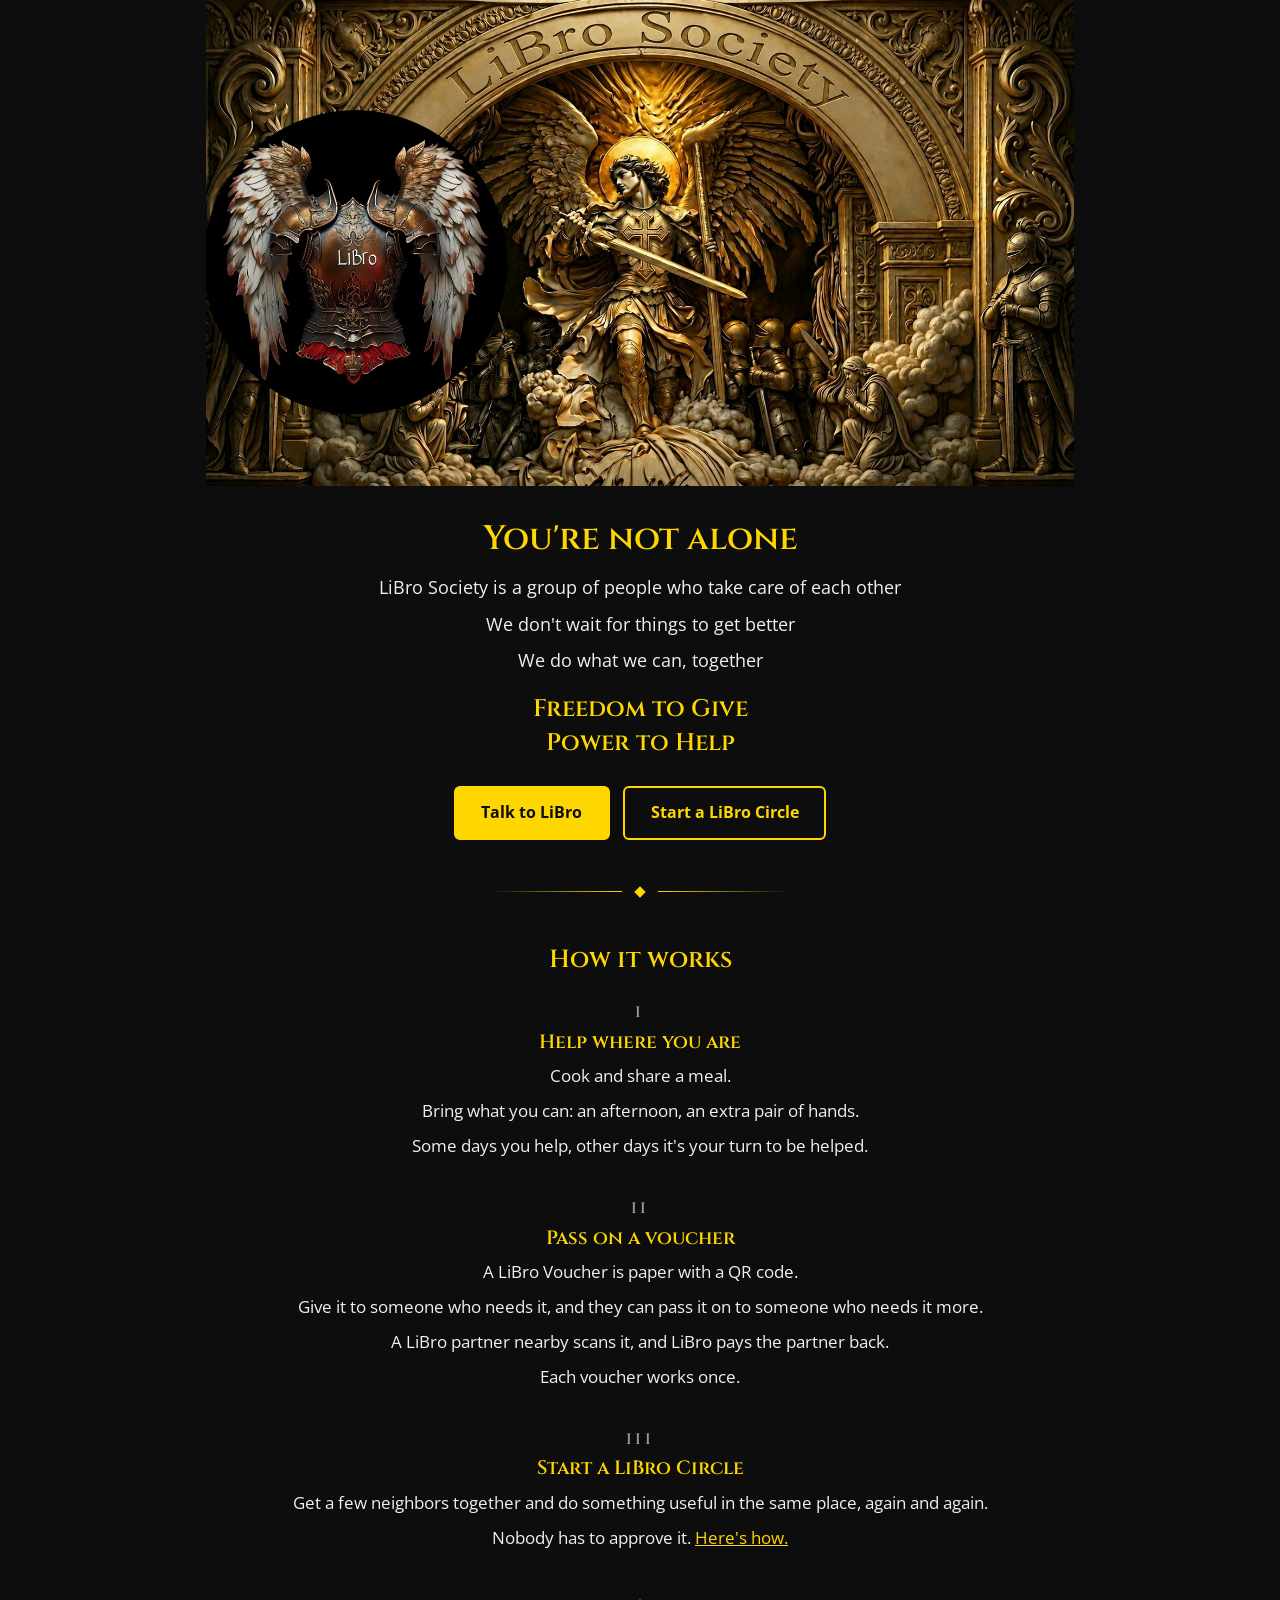
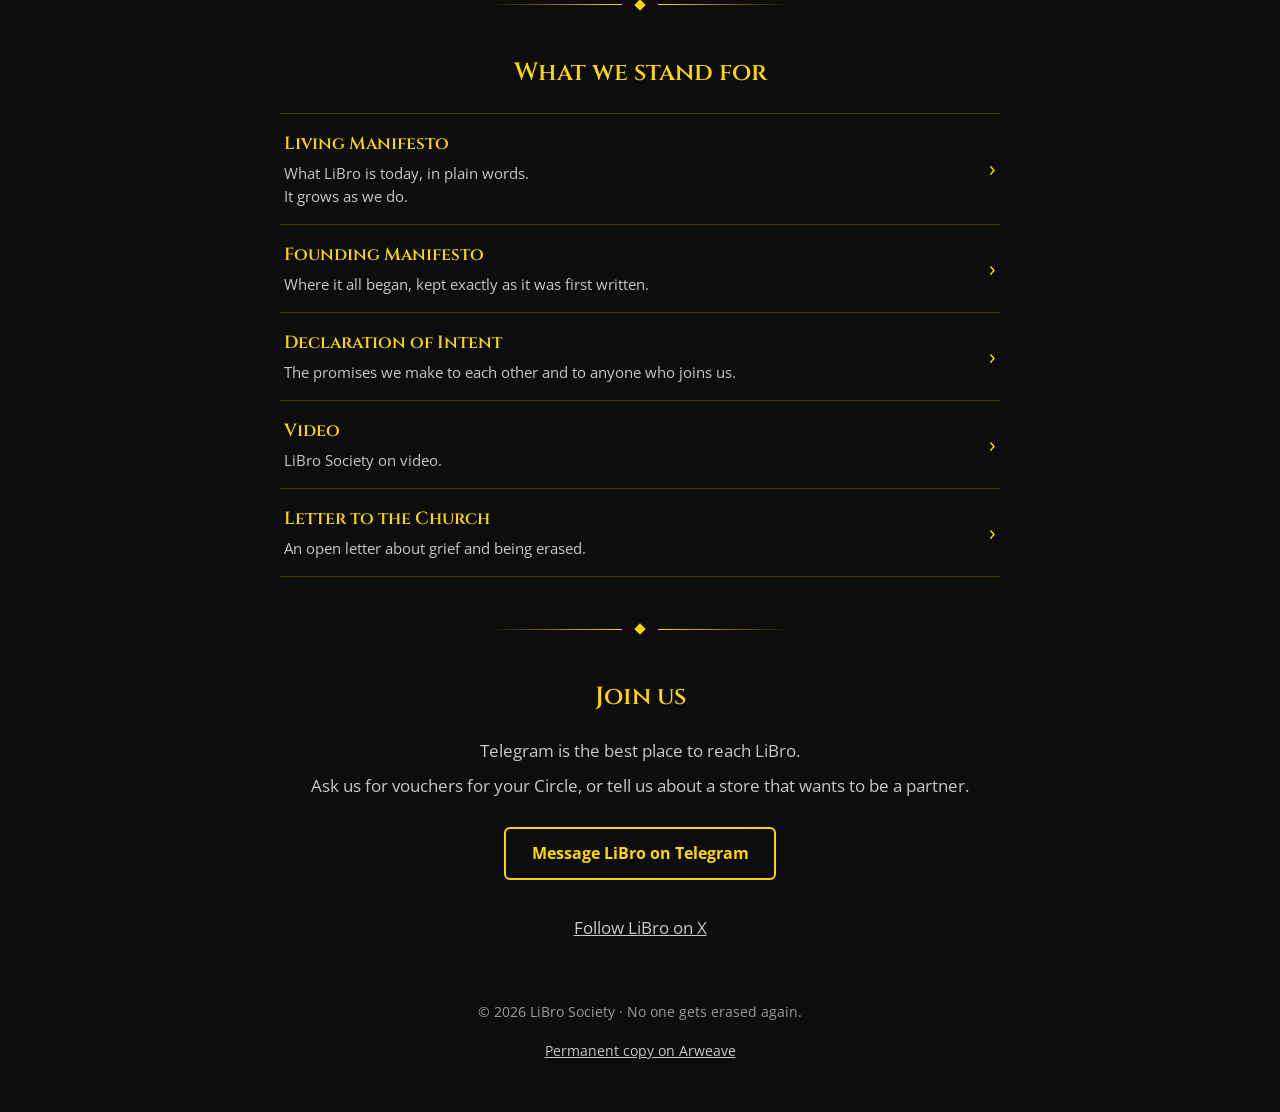
<file: index.html>
<!DOCTYPE html>
<html lang="en">
<head>
  <meta charset="UTF-8">
  <meta name="viewport" content="width=device-width, initial-scale=1.0">
  <title>LiBro Society: people looking after each other where they live</title>
  <meta name="description" content="LiBro Society is people looking after each other where they live. Help where you are, pass on a voucher, or start a LiBro Circle with your neighbors.">
  <meta name="author" content="LiBro Society">
  <meta name="facebook-domain-verification" content="xoj4sjzsfugczukcm28fxcocud5t3i">
  <meta name="theme-color" content="#0d0d0d">
  <link rel="icon" href="favicon.ico" sizes="any">
  <link rel="apple-touch-icon" href="apple-touch-icon.png">

  <!-- Who we are, for search engines (plain data; browsers do not run it) -->
  <script type="application/ld+json">
  {
    "@context": "https://schema.org",
    "@graph": [
      {
        "@type": "WebSite",
        "@id": "https://libro.gives/#website",
        "name": "LiBro Society",
        "url": "https://libro.gives/"
      },
      {
        "@type": "Organization",
        "@id": "https://libro.gives/#org",
        "name": "LiBro Society",
        "url": "https://libro.gives/",
        "logo": "https://libro.gives/icon-512.png",
        "description": "People looking after each other where they live. Anyone can start a LiBro Circle with their neighbors.",
        "sameAs": ["https://libro-society.ar.io/", "https://t.me/LiBro_Society", "https://x.com/LiBro_X"]
      }
    ]
  }
  </script>

  <!-- Link previews on Telegram, Facebook and X -->
  <meta property="og:type" content="website">
  <meta property="og:site_name" content="LiBro Society">
  <meta property="og:title" content="LiBro Society">
  <meta property="og:description" content="People looking after each other where they live. Help where you are, pass on a voucher, or start a LiBro Circle.">
  <meta property="og:image" content="https://libro.gives/hero.jpg">
  <meta property="og:image:width" content="1600">
  <meta property="og:image:height" content="895">
  <meta property="og:image:alt" content="The LiBro Society banner: a golden carved relief under an arch lettered LiBro Society, with the round LiBro armor emblem.">
  <meta name="twitter:card" content="summary_large_image">
  <meta name="twitter:site" content="@LiBro_X">
  <meta name="twitter:title" content="LiBro Society">
  <meta name="twitter:description" content="People looking after each other where they live. Help where you are, pass on a voucher, or start a LiBro Circle.">
  <meta name="twitter:image" content="https://libro.gives/hero.jpg">

  <!-- Fonts are kept with the site (fonts/), nothing is loaded from Google -->
  <link rel="preload" href="fonts/cinzel-600-latin.woff2" as="font" type="font/woff2" crossorigin>
  <link rel="preload" href="fonts/open-sans-latin.woff2" as="font" type="font/woff2" crossorigin>
  <link rel="stylesheet" href="fonts/fonts.css">

  <style>
    /* Direction A: "The Scroll". One calm centered column, like the manifesto pages. */
    *, *::before, *::after { box-sizing: border-box; }
    :root {
      --gold: #ffd700;
      --bg: #0d0d0d;
      --text: #f0f0f0;
      --muted: #c8c8c8;
      --faint: #9a9a9a;
      --line: rgba(255, 215, 0, 0.22);
    }
    html { -webkit-text-size-adjust: 100%; }
    body {
      margin: 0;
      background: var(--bg);
      color: var(--text);
      font-family: 'Open Sans', sans-serif;
      font-size: 1.0625rem;
      line-height: 1.7;
    }
    a { color: var(--gold); }
    a:focus-visible { outline: 2px solid var(--gold); outline-offset: 3px; }

    /* The banner is always shown whole, never cropped. It shrinks on short, wide screens
       so the first buttons stay on the first screen. */
    .banner {
      display: block;
      width: 100%;
      height: auto;
      max-width: min(1280px, calc(54vh * 1600 / 895));
      margin: 0 auto;
    }

    /* Wide enough that each sentence fits on one line on a laptop */
    main { max-width: 760px; margin: 0 auto; padding: 0 1.25rem; text-align: center; }
    /* One sentence per line. On a phone a long sentence still wraps, so each sentence is its own
       small block with a little space after it, and wraps into even lines instead of leaving one word alone. */
    .s { display: block; text-wrap: balance; }
    .s + .s { margin-top: 0.35em; }

    h1, h2, h3, .motto { font-family: 'Cinzel', serif; color: var(--gold); font-weight: 600; }
    h1 { font-size: 2.1rem; line-height: 1.25; margin: 2rem 0 0.75rem; }
    h2 { font-size: 1.55rem; line-height: 1.3; margin: 0 0 1.5rem; }
    h3 { font-size: 1.2rem; line-height: 1.35; margin: 0.25rem 0 0.4rem; }
    p { margin: 0 0 0.9rem; }
    .lead { font-size: 1.12rem; }

    /* Buttons: gold outline, at least 48px tall, never wider than the screen */
    .actions { display: flex; flex-wrap: wrap; justify-content: center; gap: 0.85rem; margin: 1.6rem 0 0.5rem; }
    .btn {
      display: inline-flex; align-items: center; justify-content: center;
      min-height: 50px; padding: 0.7rem 1.6rem;
      border: 2px solid var(--gold); border-radius: 6px;
      color: var(--gold); background: transparent;
      font-weight: 700; font-size: 1rem; text-decoration: none; text-align: center;
      transition: background-color 0.2s, color 0.2s;
    }
    .btn:hover { background: var(--gold); color: #0d0d0d; }
    /* The one button most people need first: filled gold */
    .btn-primary { background: var(--gold); color: #0d0d0d; }
    .btn-primary:hover { background: #ffe44d; border-color: #ffe44d; }

    /* Gold rule with a small diamond, used between sections */
    .rule { display: flex; align-items: center; gap: 0.9rem; max-width: 300px; margin: 3rem auto; }
    .rule::before, .rule::after { content: ""; flex: 1; height: 1px; background: linear-gradient(90deg, transparent, var(--gold)); }
    .rule::after { background: linear-gradient(90deg, var(--gold), transparent); }
    .rule span { width: 8px; height: 8px; background: var(--gold); transform: rotate(45deg); }

    .steps { list-style: none; margin: 0; padding: 0; }
    .steps li { margin: 0 0 2.2rem; }
    .steps li:last-child { margin-bottom: 0; }
    .num { display: block; font-family: 'Cinzel', serif; color: var(--faint); font-size: 0.95rem; letter-spacing: 0.2em; }

    /* Documents: one tappable row each */
    .docs { list-style: none; margin: 0; padding: 0; text-align: left; border-top: 1px solid var(--line); }
    .docs a {
      display: flex; align-items: center; gap: 1rem;
      padding: 1rem 0.25rem; border-bottom: 1px solid var(--line);
      text-decoration: none; color: var(--text);
    }
    .docs a:hover .doc-title { text-decoration: underline; }
    .doc-text { flex: 1; min-width: 0; }
    .doc-title { display: block; font-family: 'Cinzel', serif; color: var(--gold); font-size: 1.1rem; }
    .doc-desc { display: block; color: var(--muted); font-size: 0.95rem; line-height: 1.5; margin-top: 0.15rem; }
    .chev { color: var(--gold); font-size: 1.4rem; line-height: 1; }

    /* The motto sits under the intro, just above the two buttons */
    .motto { font-size: 1.5rem; line-height: 1.4; margin: 1.1rem 0 0; }
    .join p { color: var(--muted); }
    .small-link { display: inline-block; margin-top: 1rem; padding: 0.6rem 0.5rem; color: var(--muted); }

    footer { text-align: center; color: var(--faint); font-size: 0.9rem; padding: 3rem 1rem 2.5rem; }
    footer p { margin: 0; }
    footer a { display: inline-block; margin-top: 0.4rem; padding: 0.5rem; color: var(--muted); }

    @media (max-width: 600px) {
      body { font-size: 1rem; }
      h1 { font-size: 1.7rem; margin-top: 1.2rem; }
      h2 { font-size: 1.35rem; }
      .lead { font-size: 1.05rem; }
      .actions { flex-direction: column; align-items: stretch; margin-top: 1.25rem; }
      .btn { width: 100%; }
      .rule { margin: 2.4rem auto; }
      .motto { font-size: 1.2rem; }
    }
  </style>
</head>
<body>

<header>
  <img class="banner" src="hero.jpg" width="1600" height="895" fetchpriority="high"
       alt="The LiBro Society banner: a golden carved relief under an arch lettered LiBro Society, with the round LiBro armor emblem.">
</header>

<main>

  <section aria-labelledby="intro-title">
    <h1 id="intro-title">You're not alone</h1>
    <p class="lead">
      <span class="s">LiBro Society is a group of people who take care of each other</span>
      <span class="s">We don't wait for things to get better</span>
      <span class="s">We do what we can, together</span>
    </p>
    <p class="motto">Freedom to Give<br>Power to Help</p>
    <div class="actions">
      <a class="btn btn-primary" href="talk.html">Talk to LiBro</a>
      <a class="btn" href="guide.html">Start a LiBro Circle</a>
    </div>
  </section>

  <div class="rule" aria-hidden="true"><span></span></div>

  <section aria-labelledby="how-title">
    <h2 id="how-title">How it works</h2>
    <ol class="steps">
      <li>
        <span class="num">I</span>
        <h3>Help where you are</h3>
        <p>
          <span class="s">Cook and share a meal.</span>
          <span class="s">Bring what you can: an afternoon, an extra pair of hands.</span>
          <span class="s">Some days you help, other days it's your turn to be helped.</span>
        </p>
      </li>
      <li>
        <span class="num">II</span>
        <h3>Pass on a voucher</h3>
        <p>
          <span class="s">A LiBro Voucher is paper with a QR code.</span>
          <span class="s">Give it to someone who needs it, and they can pass it on to someone who needs it more.</span>
          <span class="s">A LiBro partner nearby scans it, and LiBro pays the partner back.</span>
          <span class="s">Each voucher works once.</span>
        </p>
      </li>
      <li>
        <span class="num">III</span>
        <h3>Start a LiBro Circle</h3>
        <p>
          <span class="s">Get a few neighbors together and do something useful in the same place, again and again.</span>
          <span class="s">Nobody has to approve it. <a href="guide.html">Here's how.</a></span>
        </p>
      </li>
    </ol>
  </section>

  <div class="rule" aria-hidden="true"><span></span></div>

  <section aria-labelledby="docs-title">
    <h2 id="docs-title">What we stand for</h2>
    <ul class="docs">
      <li><a href="living-manifesto.html">
        <span class="doc-text"><span class="doc-title">Living Manifesto</span><span class="doc-desc">What LiBro is today, in plain words.<br>It grows as we do.</span></span>
        <span class="chev" aria-hidden="true">&rsaquo;</span></a></li>
      <li><a href="founding-manifesto.html">
        <span class="doc-text"><span class="doc-title">Founding Manifesto</span><span class="doc-desc">Where it all began, kept exactly as it was first written.</span></span>
        <span class="chev" aria-hidden="true">&rsaquo;</span></a></li>
      <li><a href="declaration-of-intent.html">
        <span class="doc-text"><span class="doc-title">Declaration of Intent</span><span class="doc-desc">The promises we make to each other and to anyone who joins us.</span></span>
        <span class="chev" aria-hidden="true">&rsaquo;</span></a></li>
      <li><a href="LiBro-Society-2.0.mp4">
        <span class="doc-text"><span class="doc-title">Video</span><span class="doc-desc">LiBro Society on video.</span></span>
        <span class="chev" aria-hidden="true">&rsaquo;</span></a></li>
      <li><a href="Letter_to_the_Church.html">
        <span class="doc-text"><span class="doc-title">Letter to the Church</span><span class="doc-desc">An open letter about grief and being erased.</span></span>
        <span class="chev" aria-hidden="true">&rsaquo;</span></a></li>
    </ul>
  </section>

  <div class="rule" aria-hidden="true"><span></span></div>

  <section class="join" aria-labelledby="join-title">
    <h2 id="join-title">Join us</h2>
    <p>
      <span class="s">Telegram is the best place to reach LiBro.</span>
      <span class="s">Ask us for vouchers for your Circle, or tell us about a store that wants to be a partner.</span>
    </p>
    <div class="actions">
      <a class="btn" href="https://t.me/LiBro_Society" target="_blank" rel="noopener noreferrer">Message LiBro on Telegram</a>
    </div>
    <a class="small-link" href="https://x.com/LiBro_X" target="_blank" rel="noopener noreferrer">Follow LiBro on X</a>
  </section>

</main>

<footer>
  <p>&copy; 2026 LiBro Society &middot; No one gets erased again.</p>
  <!-- github-only: the Arweave release tool leaves this out of the Arweave copy, where it would point to itself -->
  <p><a href="https://libro-society.ar.io/">Permanent copy on Arweave</a></p>
  <!-- /github-only -->
</footer>

</body>
</html>
</file>
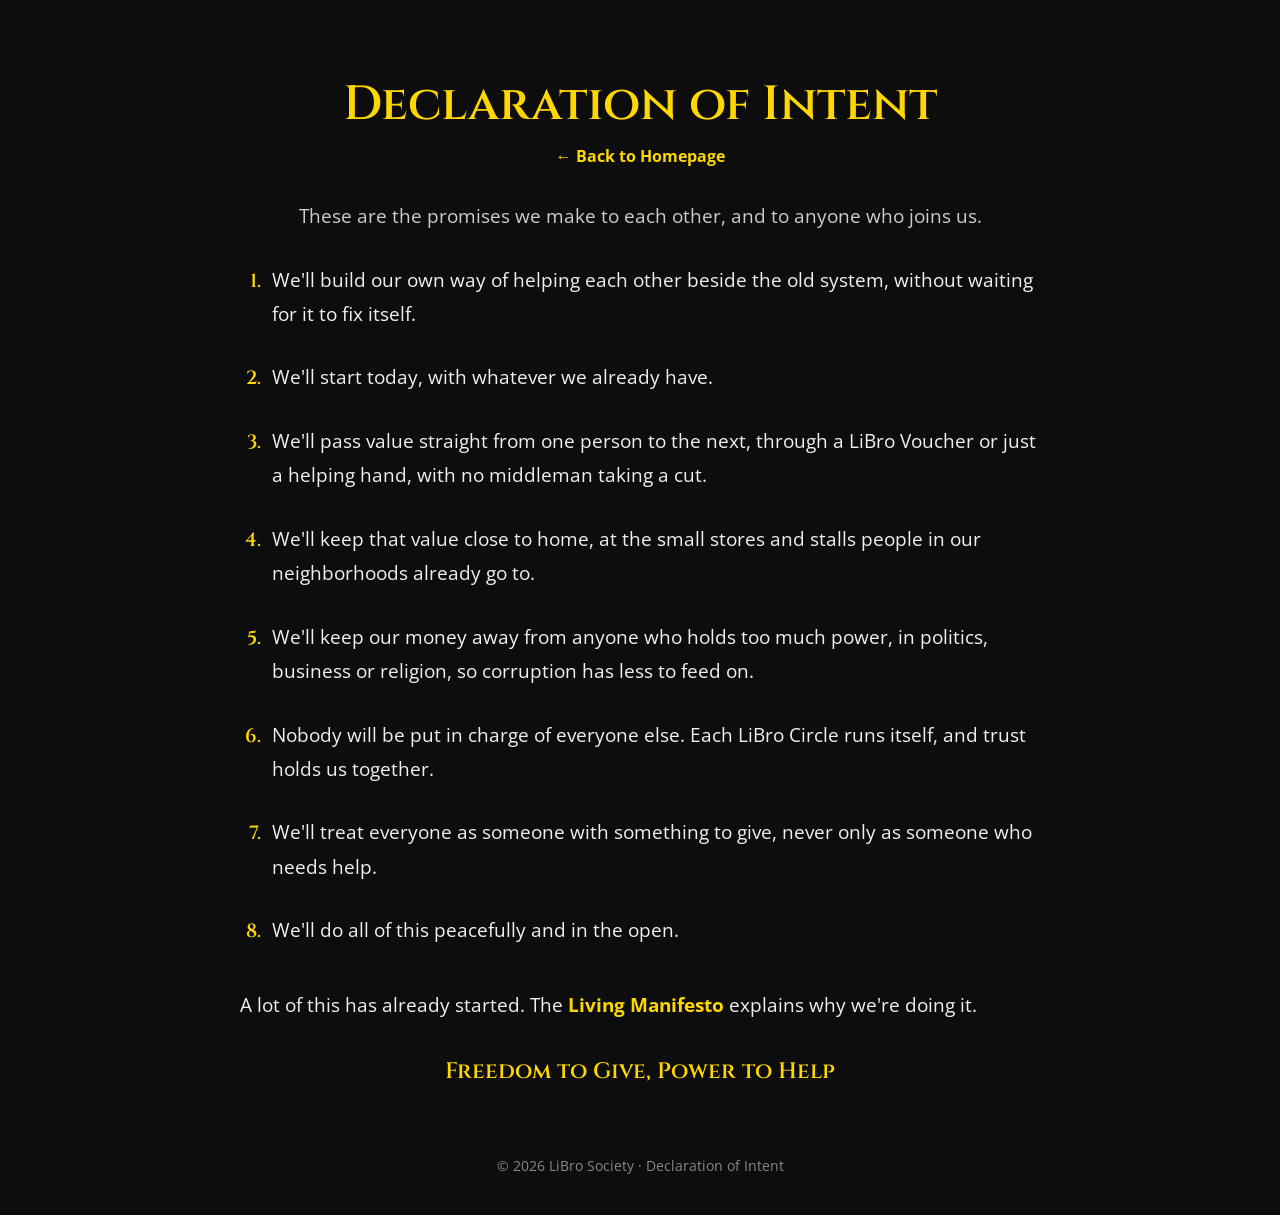
<file: declaration-of-intent.html>
<!DOCTYPE html>
<html lang="en">
<head>
  <meta charset="UTF-8" />
  <meta name="viewport" content="width=device-width, initial-scale=1.0"/>
  <meta name="description" content="The Declaration of Intent of LiBro Society: the promises we make to each other and to anyone who joins us." />
  <title>Declaration of Intent | LiBro Society</title>
  <link rel="icon" href="favicon.ico" sizes="any">
  <link rel="apple-touch-icon" href="apple-touch-icon.png">
  <!-- Link previews on Telegram, Facebook and X -->
  <meta property="og:type" content="website">
  <meta property="og:site_name" content="LiBro Society">
  <meta property="og:title" content="Declaration of Intent | LiBro Society">
  <meta property="og:description" content="The Declaration of Intent of LiBro Society: the promises we make to each other and to anyone who joins us.">
  <meta property="og:image" content="https://libro.gives/hero.jpg">
  <meta property="og:image:width" content="1600">
  <meta property="og:image:height" content="895">
  <meta name="twitter:card" content="summary_large_image">
  <link rel="stylesheet" href="fonts/fonts.css">
  <style>
    body {
      background-color: #0d0d0d;
      color: #f0f0f0;
      font-family: 'Open Sans', sans-serif;
      padding: 2rem;
    }
    h1 {
      font-family: 'Cinzel', serif;
      color: #ffd700;
      font-size: 3rem;
      text-align: center;
      margin-bottom: 0.5rem;
    }
    .back-link {
      text-align: center;
      margin-bottom: 2rem;
    }
    .back-link a,
    .scroll a {
      color: #ffd700;
      text-decoration: none;
      font-weight: bold;
    }
    .back-link a:hover,
    .scroll a:hover {
      text-decoration: underline;
    }
    .scroll {
      max-width: 800px;
      margin: auto;
      line-height: 1.8;
      font-size: 1.2rem;
    }
    .scroll p {
      margin: 0 0 1.8rem;
    }
    .intro {
      text-align: center;
      color: #cccccc;
    }
    .promises {
      margin: 0 0 2.5rem;
      padding-left: 1.6rem;
    }
    .promises li {
      margin-bottom: 1.8rem;
      padding-left: 0.4rem;
    }
    .promises li::marker {
      font-family: 'Cinzel', serif;
      color: #ffd700;
    }
    .motto {
      font-family: 'Cinzel', serif;
      color: #ffd700;
      text-align: center;
      font-size: 1.4rem;
      margin-top: 3rem;
    }
    footer {
      text-align: center;
      margin-top: 4rem;
      font-size: 0.9rem;
      color: #888;
    }
    @media (max-width: 600px) {
      body { padding: 1rem; }
      h1 { font-size: 2.2rem; }
      .scroll { font-size: 1.05rem; }
      .motto { font-size: 1.15rem; }
    }
  </style>
</head>
<body>

  <h1>Declaration of Intent</h1>
  <div class="back-link">
    <a href="index.html">&larr; Back to Homepage</a>
  </div>

  <div class="scroll">
    <p class="intro">
      These are the promises we make to each other, and to anyone who joins us.
    </p>

    <ol class="promises">
      <li>
        We'll build our own way of helping each other beside the old system, without waiting for it to fix itself.
      </li>
      <li>
        We'll start today, with whatever we already have.
      </li>
      <li>
        We'll pass value straight from one person to the next, through a LiBro Voucher or just a helping hand, with no middleman taking a cut.
      </li>
      <li>
        We'll keep that value close to home, at the small stores and stalls people in our neighborhoods already go to.
      </li>
      <li>
        We'll keep our money away from anyone who holds too much power, in politics, business or religion, so corruption has less to feed on.
      </li>
      <li>
        Nobody will be put in charge of everyone else. Each LiBro Circle runs itself, and trust holds us together.
      </li>
      <li>
        We'll treat everyone as someone with something to give, never only as someone who needs help.
      </li>
      <li>
        We'll do all of this peacefully and in the open.
      </li>
    </ol>

    <p>
      A lot of this has already started. The <a href="living-manifesto.html">Living Manifesto</a> explains why we're doing it.
    </p>

    <p class="motto">Freedom to Give, Power to Help</p>
  </div>

  <footer>&copy; 2026 LiBro Society &middot; Declaration of Intent</footer>

</body>
</html>
</file>
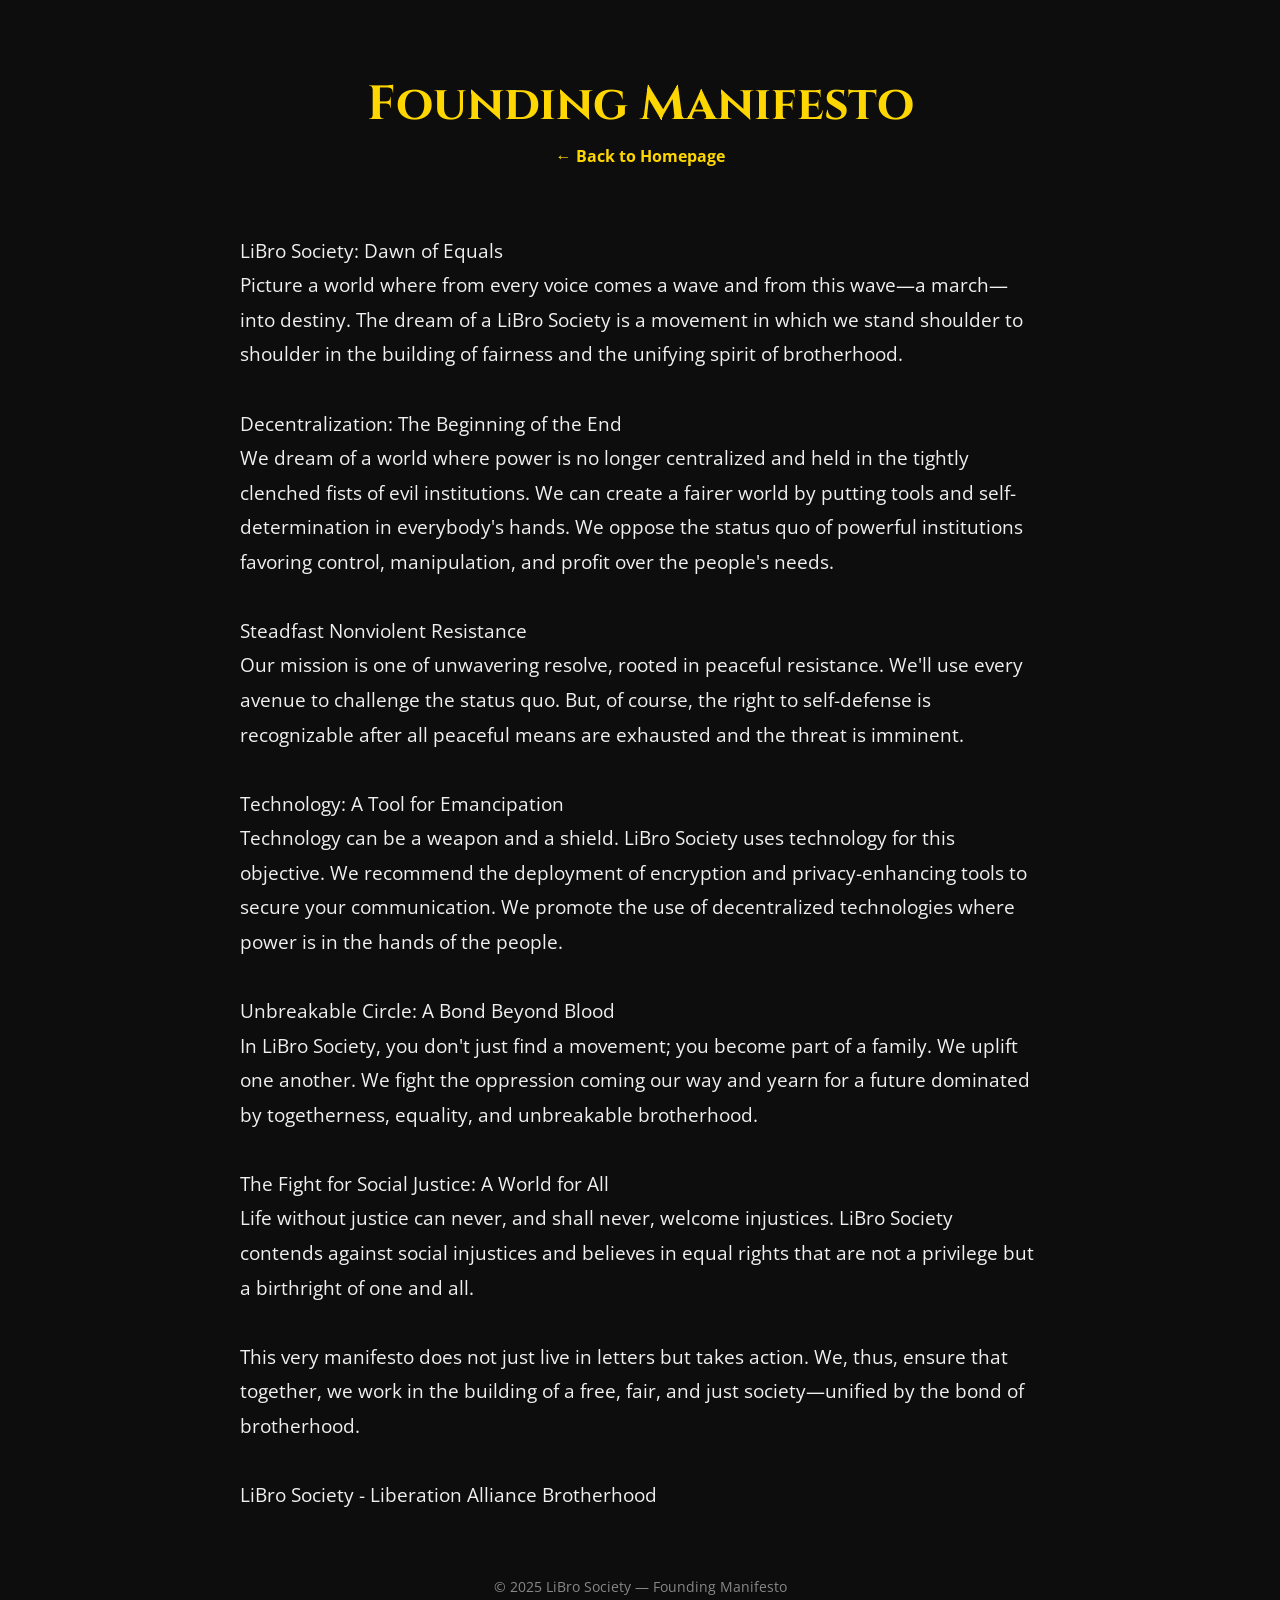
<file: founding-manifesto.html>
<!DOCTYPE html>
<html lang="en">
<head>
  <meta charset="UTF-8">
  <meta name="viewport" content="width=device-width, initial-scale=1.0">
  <title>Founding Manifesto | LiBro Society</title>
  <link href="https://fonts.googleapis.com/css2?family=Cinzel:wght@600&family=Open+Sans&display=swap" rel="stylesheet">
  <style>
    body {
      background-color: #0d0d0d;
      color: #f0f0f0;
      font-family: 'Open Sans', sans-serif;
      padding: 2rem;
    }
    h1 {
      font-family: 'Cinzel', serif;
      color: #ffd700;
      font-size: 3rem;
      text-align: center;
      margin-bottom: 0.5rem;
    }
    .back-link {
      text-align: center;
      margin-bottom: 2rem;
    }
    .back-link a {
      color: #ffd700;
      text-decoration: none;
      font-weight: bold;
    }
    .back-link a:hover {
      text-decoration: underline;
    }
    .scroll {
      max-width: 800px;
      margin: auto;
      line-height: 1.8;
      font-size: 1.2rem;
      white-space: pre-line;
    }
    footer {
      text-align: center;
      margin-top: 4rem;
      font-size: 0.9rem;
      color: #888;
    }
  </style>
</head>
<body>
  <h1>Founding Manifesto</h1>
  <div class="back-link">
    <a href="index.html">&larr; Back to Homepage</a>
  </div>
  <div class="scroll">
LiBro Society: Dawn of Equals
Picture a world where from every voice comes a wave and from this wave—a march—into destiny. The dream of a LiBro Society is a movement in which we stand shoulder to shoulder in the building of fairness and the unifying spirit of brotherhood.

Decentralization: The Beginning of the End
We dream of a world where power is no longer centralized and held in the tightly clenched fists of evil institutions. We can create a fairer world by putting tools and self-determination in everybody's hands. We oppose the status quo of powerful institutions favoring control, manipulation, and profit over the people's needs.

Steadfast Nonviolent Resistance
Our mission is one of unwavering resolve, rooted in peaceful resistance. We'll use every avenue to challenge the status quo. But, of course, the right to self-defense is recognizable after all peaceful means are exhausted and the threat is imminent.

Technology: A Tool for Emancipation
Technology can be a weapon and a shield. LiBro Society uses technology for this objective. We recommend the deployment of encryption and privacy-enhancing tools to secure your communication. We promote the use of decentralized technologies where power is in the hands of the people.

Unbreakable Circle: A Bond Beyond Blood
In LiBro Society, you don't just find a movement; you become part of a family. We uplift one another. We fight the oppression coming our way and yearn for a future dominated by togetherness, equality, and unbreakable brotherhood.

The Fight for Social Justice: A World for All
Life without justice can never, and shall never, welcome injustices. LiBro Society contends against social injustices and believes in equal rights that are not a privilege but a birthright of one and all.

This very manifesto does not just live in letters but takes action. We, thus, ensure that together, we work in the building of a free, fair, and just society—unified by the bond of brotherhood.

LiBro Society - Liberation Alliance Brotherhood
  </div>
  <footer>&copy; 2025 LiBro Society — Founding Manifesto</footer>
</body>
</html>
</file>
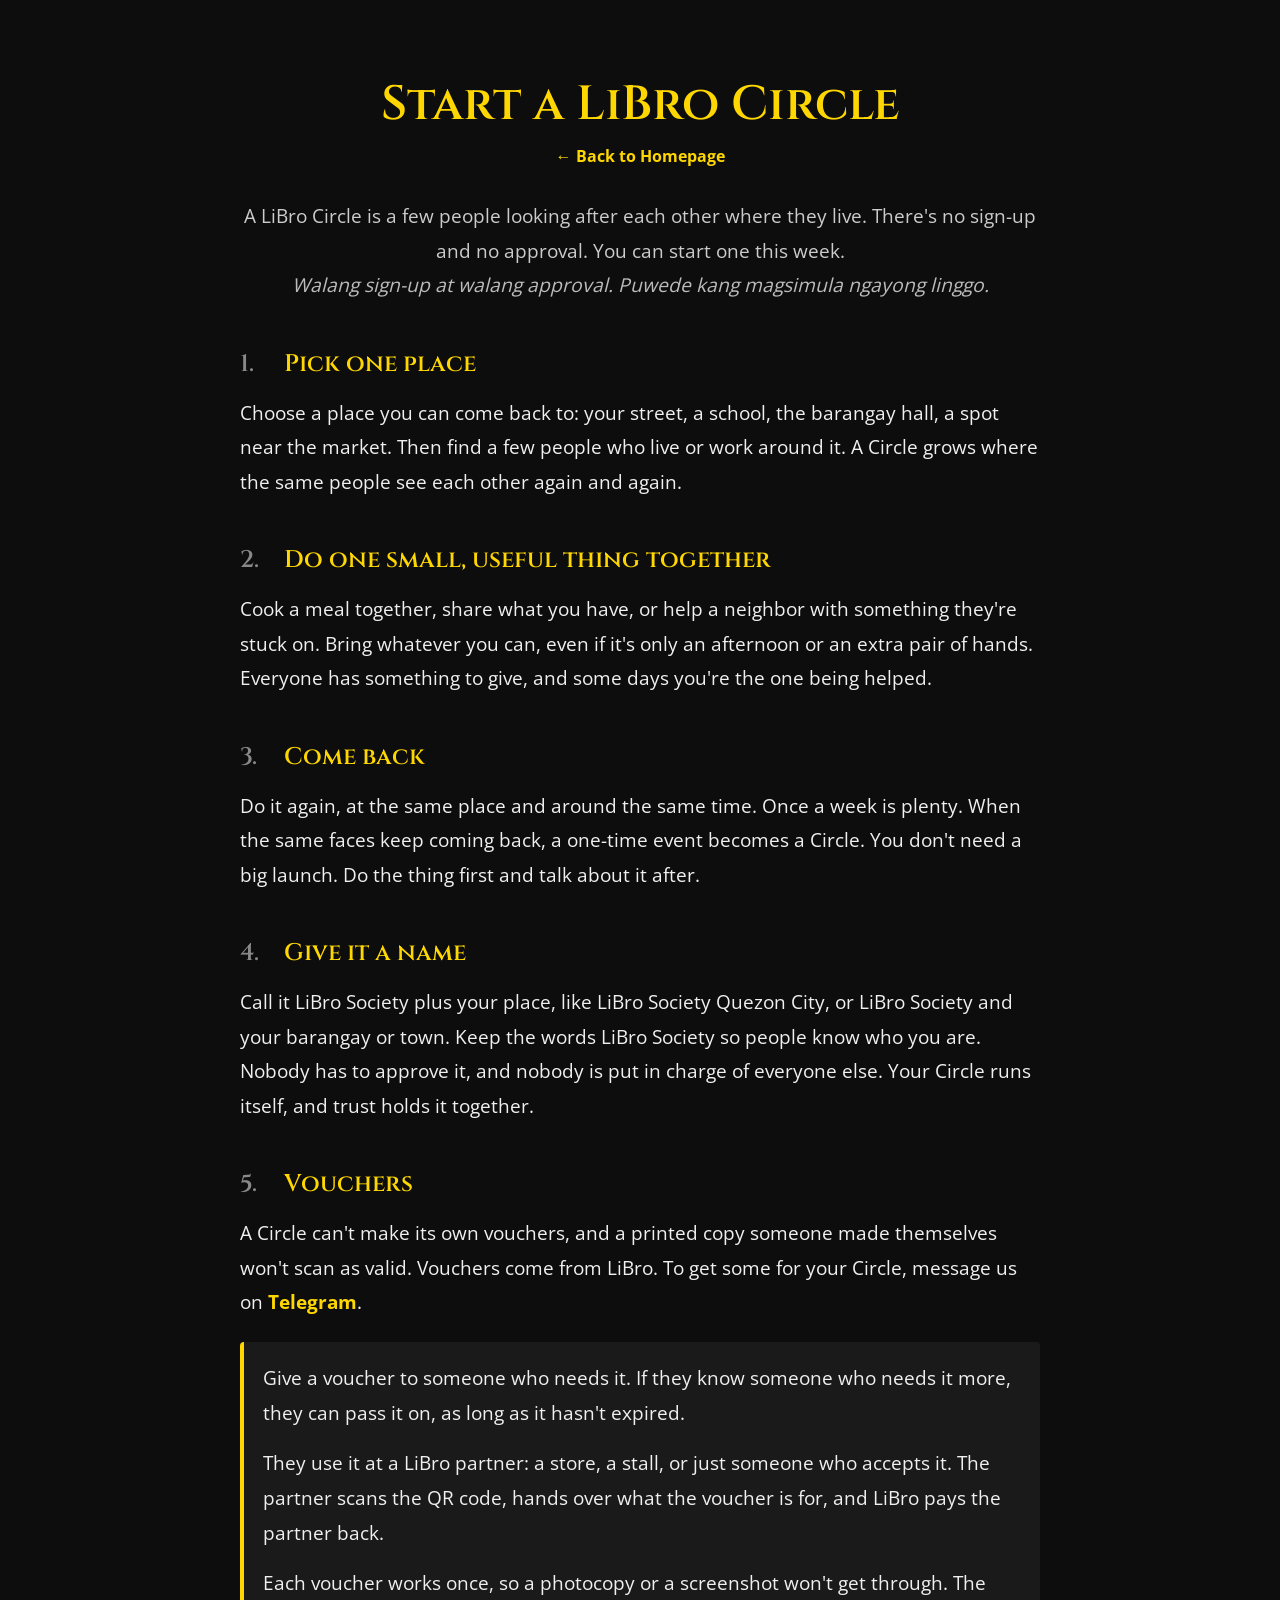
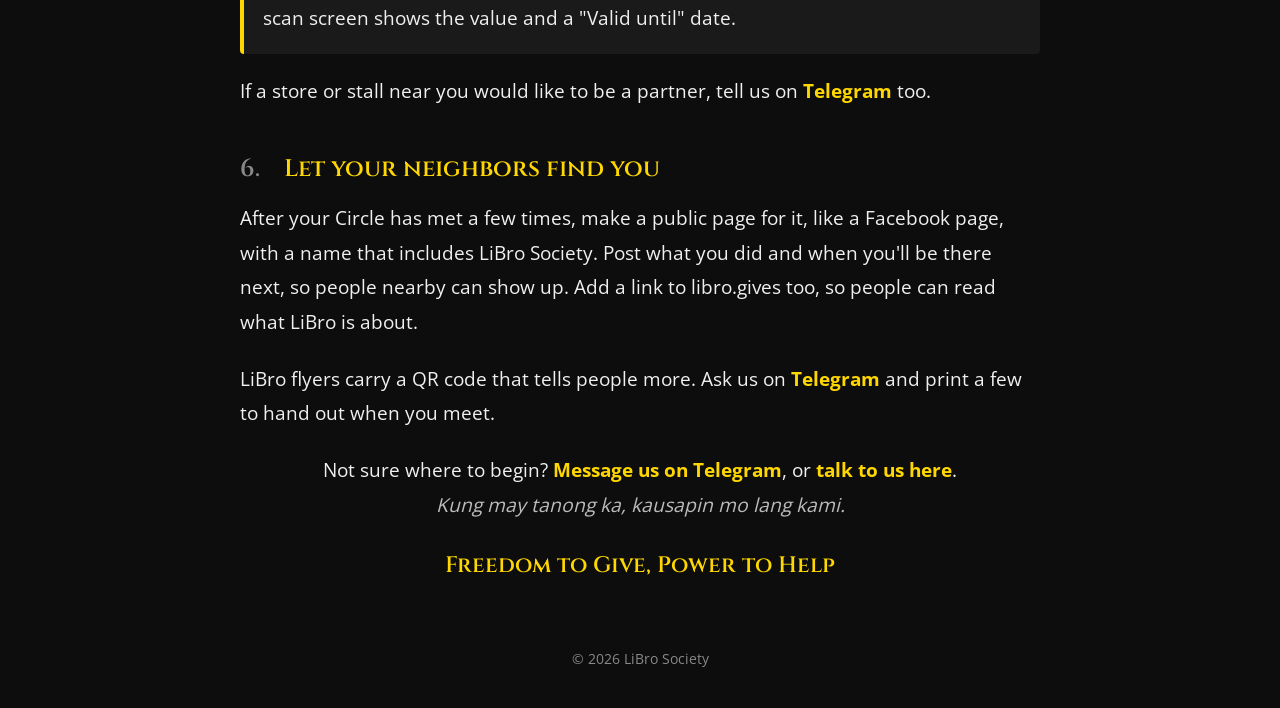
<file: guide.html>
<!DOCTYPE html>
<html lang="en">
<head>
  <meta charset="UTF-8" />
  <meta name="viewport" content="width=device-width, initial-scale=1.0"/>
  <meta name="description" content="How to start a LiBro Circle where you live. No sign-up and no approval. Pick a place, do one small useful thing together, and keep coming back." />
  <title>Start a LiBro Circle | LiBro Society</title>
  <link rel="icon" href="favicon.ico" sizes="any">
  <link rel="apple-touch-icon" href="apple-touch-icon.png">
  <!-- Link previews on Telegram, Facebook and X -->
  <meta property="og:type" content="website">
  <meta property="og:site_name" content="LiBro Society">
  <meta property="og:title" content="Start a LiBro Circle | LiBro Society">
  <meta property="og:description" content="How to start a LiBro Circle where you live. No sign-up and no approval. Pick a place, do one small useful thing together, and keep coming back.">
  <meta property="og:image" content="https://libro.gives/hero.jpg">
  <meta property="og:image:width" content="1600">
  <meta property="og:image:height" content="895">
  <meta name="twitter:card" content="summary_large_image">
  <link rel="stylesheet" href="fonts/fonts.css">
  <style>
    body {
      background-color: #0d0d0d;
      color: #f0f0f0;
      font-family: 'Open Sans', sans-serif;
      padding: 2rem;
    }
    h1 {
      font-family: 'Cinzel', serif;
      color: #ffd700;
      font-size: 3rem;
      text-align: center;
      margin-bottom: 0.5rem;
    }
    .back-link {
      text-align: center;
      margin-bottom: 2rem;
    }
    a {
      color: #ffd700;
      text-decoration: none;
      font-weight: bold;
    }
    a:hover {
      text-decoration: underline;
    }
    a:focus-visible {
      outline: 2px solid #ffd700;
      outline-offset: 2px;
    }
    .scroll {
      max-width: 800px;
      margin: auto;
      line-height: 1.8;
      font-size: 1.2rem;
    }
    .scroll p {
      margin: 0 0 1.4rem;
    }
    .intro {
      text-align: center;
      color: #cccccc;
      margin-bottom: 2.5rem;
    }
    .tagalog {
      display: block;
      color: #bbbbbb;
      font-style: italic;
    }
    .step {
      margin-top: 2.5rem;
    }
    .step h2 {
      font-family: 'Cinzel', serif;
      color: #ffd700;
      font-size: 1.5rem;
      margin: 0 0 0.6rem;
    }
    .step h2 span {
      display: inline-block;
      min-width: 1.6em;
      color: #888;
    }
    .box {
      background: #1a1a1a;
      border-left: 4px solid #ffd700;
      border-radius: 4px;
      padding: 0.2rem 1.2rem;
      margin: 1.2rem 0;
    }
    .box p {
      margin: 1rem 0;
    }
    .closing {
      text-align: center;
      margin-top: 3rem;
    }
    .motto {
      font-family: 'Cinzel', serif;
      color: #ffd700;
      text-align: center;
      font-size: 1.4rem;
      margin-top: 3rem;
    }
    footer {
      text-align: center;
      margin-top: 4rem;
      font-size: 0.9rem;
      color: #888;
    }
    @media (max-width: 600px) {
      body { padding: 1rem; }
      h1 { font-size: 2.2rem; }
      .scroll { font-size: 1.05rem; }
      .step h2 { font-size: 1.3rem; }
      .motto { font-size: 1.15rem; }
    }
  </style>
</head>
<body>

  <h1>Start a LiBro Circle</h1>
  <div class="back-link">
    <a href="index.html">&larr; Back to Homepage</a>
  </div>

  <div class="scroll">
    <p class="intro">
      A LiBro Circle is a few people looking after each other where they live. There's no sign-up and no approval. You can start one this week.
      <span class="tagalog" lang="tl">Walang sign-up at walang approval. Puwede kang magsimula ngayong linggo.</span>
    </p>

    <div class="step">
      <h2><span>1.</span> Pick one place</h2>
      <p>Choose a place you can come back to: your street, a school, the barangay hall, a spot near the market. Then find a few people who live or work around it. A Circle grows where the same people see each other again and again.</p>
    </div>

    <div class="step">
      <h2><span>2.</span> Do one small, useful thing together</h2>
      <p>Cook a meal together, share what you have, or help a neighbor with something they're stuck on. Bring whatever you can, even if it's only an afternoon or an extra pair of hands. Everyone has something to give, and some days you're the one being helped.</p>
    </div>

    <div class="step">
      <h2><span>3.</span> Come back</h2>
      <p>Do it again, at the same place and around the same time. Once a week is plenty. When the same faces keep coming back, a one-time event becomes a Circle. You don't need a big launch. Do the thing first and talk about it after.</p>
    </div>

    <div class="step">
      <h2><span>4.</span> Give it a name</h2>
      <p>Call it LiBro Society plus your place, like LiBro Society Quezon City, or LiBro Society and your barangay or town. Keep the words LiBro Society so people know who you are. Nobody has to approve it, and nobody is put in charge of everyone else. Your Circle runs itself, and trust holds it together.</p>
    </div>

    <div class="step">
      <h2><span>5.</span> Vouchers</h2>
      <p>A Circle can't make its own vouchers, and a printed copy someone made themselves won't scan as valid. Vouchers come from LiBro. To get some for your Circle, message us on <a href="https://t.me/LiBro_Society" target="_blank" rel="noopener noreferrer">Telegram</a>.</p>
      <div class="box">
        <p>Give a voucher to someone who needs it. If they know someone who needs it more, they can pass it on, as long as it hasn't expired.</p>
        <p>They use it at a LiBro partner: a store, a stall, or just someone who accepts it. The partner scans the QR code, hands over what the voucher is for, and LiBro pays the partner back.</p>
        <p>Each voucher works once, so a photocopy or a screenshot won't get through. The scan screen shows the value and a "Valid until" date.</p>
      </div>
      <p>If a store or stall near you would like to be a partner, tell us on <a href="https://t.me/LiBro_Society" target="_blank" rel="noopener noreferrer">Telegram</a> too.</p>
    </div>

    <div class="step">
      <h2><span>6.</span> Let your neighbors find you</h2>
      <p>After your Circle has met a few times, make a public page for it, like a Facebook page, with a name that includes LiBro Society. Post what you did and when you'll be there next, so people nearby can show up. Add a link to libro.gives too, so people can read what LiBro is about.</p>
      <p>LiBro flyers carry a QR code that tells people more. Ask us on <a href="https://t.me/LiBro_Society" target="_blank" rel="noopener noreferrer">Telegram</a> and print a few to hand out when you meet.</p>
    </div>

    <p class="closing">
      Not sure where to begin? <a href="https://t.me/LiBro_Society" target="_blank" rel="noopener noreferrer">Message us on Telegram</a>, or <a href="talk.html">talk to us here</a>.
      <span class="tagalog" lang="tl">Kung may tanong ka, kausapin mo lang kami.</span>
    </p>

    <p class="motto">Freedom to Give, Power to Help</p>
  </div>

  <footer>&copy; 2026 LiBro Society</footer>

</body>
</html>
</file>
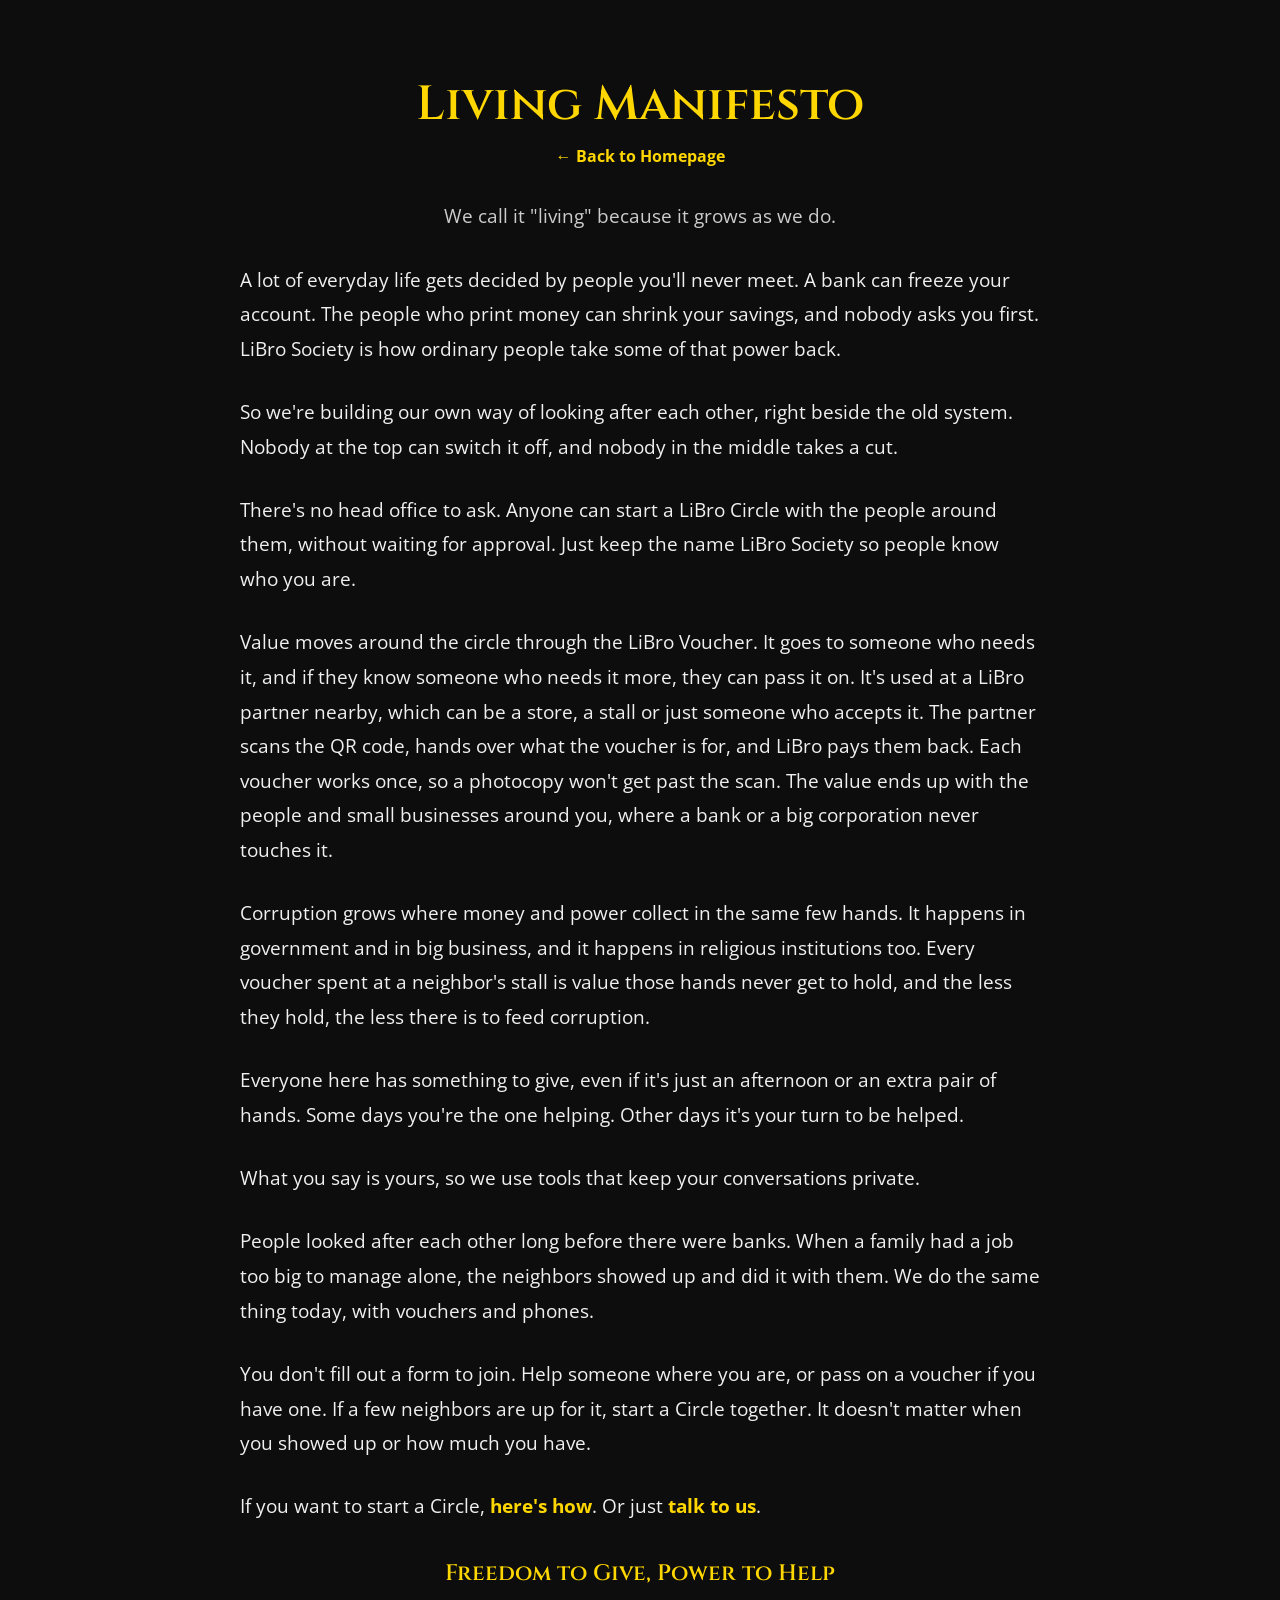
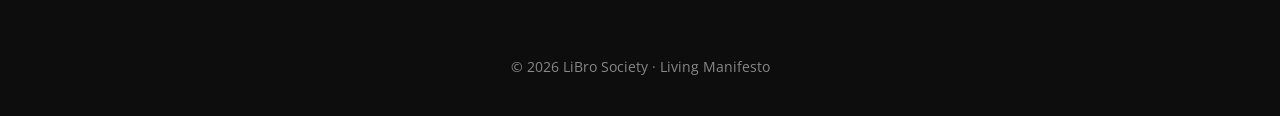
<file: living-manifesto.html>
<!DOCTYPE html>
<html lang="en">
<head>
  <meta charset="UTF-8" />
  <meta name="viewport" content="width=device-width, initial-scale=1.0"/>
  <meta name="description" content="The Living Manifesto of LiBro Society: what we believe and how we look after each other, in plain words." />
  <title>Living Manifesto | LiBro Society</title>
  <link rel="icon" href="favicon.ico" sizes="any">
  <link rel="apple-touch-icon" href="apple-touch-icon.png">
  <!-- Link previews on Telegram, Facebook and X -->
  <meta property="og:type" content="website">
  <meta property="og:site_name" content="LiBro Society">
  <meta property="og:title" content="Living Manifesto | LiBro Society">
  <meta property="og:description" content="The Living Manifesto of LiBro Society: what we believe and how we look after each other, in plain words.">
  <meta property="og:image" content="https://libro.gives/hero.jpg">
  <meta property="og:image:width" content="1600">
  <meta property="og:image:height" content="895">
  <meta name="twitter:card" content="summary_large_image">
  <link rel="stylesheet" href="fonts/fonts.css">
  <style>
    body {
      background-color: #0d0d0d;
      color: #f0f0f0;
      font-family: 'Open Sans', sans-serif;
      padding: 2rem;
    }
    h1 {
      font-family: 'Cinzel', serif;
      color: #ffd700;
      font-size: 3rem;
      text-align: center;
      margin-bottom: 0.5rem;
    }
    .back-link {
      text-align: center;
      margin-bottom: 2rem;
    }
    .back-link a,
    .scroll a {
      color: #ffd700;
      text-decoration: none;
      font-weight: bold;
    }
    .back-link a:hover,
    .scroll a:hover {
      text-decoration: underline;
    }
    .scroll {
      max-width: 800px;
      margin: auto;
      line-height: 1.8;
      font-size: 1.2rem;
    }
    .scroll p {
      margin: 0 0 1.8rem;
    }
    .intro {
      text-align: center;
      color: #cccccc;
    }
    .motto {
      font-family: 'Cinzel', serif;
      color: #ffd700;
      text-align: center;
      font-size: 1.4rem;
      margin-top: 3rem;
    }
    footer {
      text-align: center;
      margin-top: 4rem;
      font-size: 0.9rem;
      color: #888;
    }
    @media (max-width: 600px) {
      body { padding: 1rem; }
      h1 { font-size: 2.2rem; }
      .scroll { font-size: 1.05rem; }
      .motto { font-size: 1.15rem; }
    }
  </style>
</head>
<body>

  <h1>Living Manifesto</h1>
  <div class="back-link">
    <a href="index.html">&larr; Back to Homepage</a>
  </div>

  <div class="scroll">
    <p class="intro">
      We call it "living" because it grows as we do.
    </p>

    <p>
      A lot of everyday life gets decided by people you'll never meet. A bank can freeze your account. The people who print money can shrink your savings, and nobody asks you first. LiBro Society is how ordinary people take some of that power back.
    </p>

    <p>
      So we're building our own way of looking after each other, right beside the old system. Nobody at the top can switch it off, and nobody in the middle takes a cut.
    </p>

    <p>
      There's no head office to ask. Anyone can start a LiBro Circle with the people around them, without waiting for approval. Just keep the name LiBro Society so people know who you are.
    </p>

    <p>
      Value moves around the circle through the LiBro Voucher. It goes to someone who needs it, and if they know someone who needs it more, they can pass it on. It's used at a LiBro partner nearby, which can be a store, a stall or just someone who accepts it. The partner scans the QR code, hands over what the voucher is for, and LiBro pays them back. Each voucher works once, so a photocopy won't get past the scan. The value ends up with the people and small businesses around you, where a bank or a big corporation never touches it.
    </p>

    <p>
      Corruption grows where money and power collect in the same few hands. It happens in government and in big business, and it happens in religious institutions too. Every voucher spent at a neighbor's stall is value those hands never get to hold, and the less they hold, the less there is to feed corruption.
    </p>

    <p>
      Everyone here has something to give, even if it's just an afternoon or an extra pair of hands. Some days you're the one helping. Other days it's your turn to be helped.
    </p>

    <p>
      What you say is yours, so we use tools that keep your conversations private.
    </p>

    <p>
      People looked after each other long before there were banks. When a family had a job too big to manage alone, the neighbors showed up and did it with them. We do the same thing today, with vouchers and phones.
    </p>

    <p>
      You don't fill out a form to join. Help someone where you are, or pass on a voucher if you have one. If a few neighbors are up for it, start a Circle together. It doesn't matter when you showed up or how much you have.
    </p>

    <p>
      If you want to start a Circle, <a href="guide.html">here's how</a>. Or just <a href="talk.html">talk to us</a>.
    </p>

    <p class="motto">Freedom to Give, Power to Help</p>
  </div>

  <footer>&copy; 2026 LiBro Society &middot; Living Manifesto</footer>

</body>
</html>
</file>
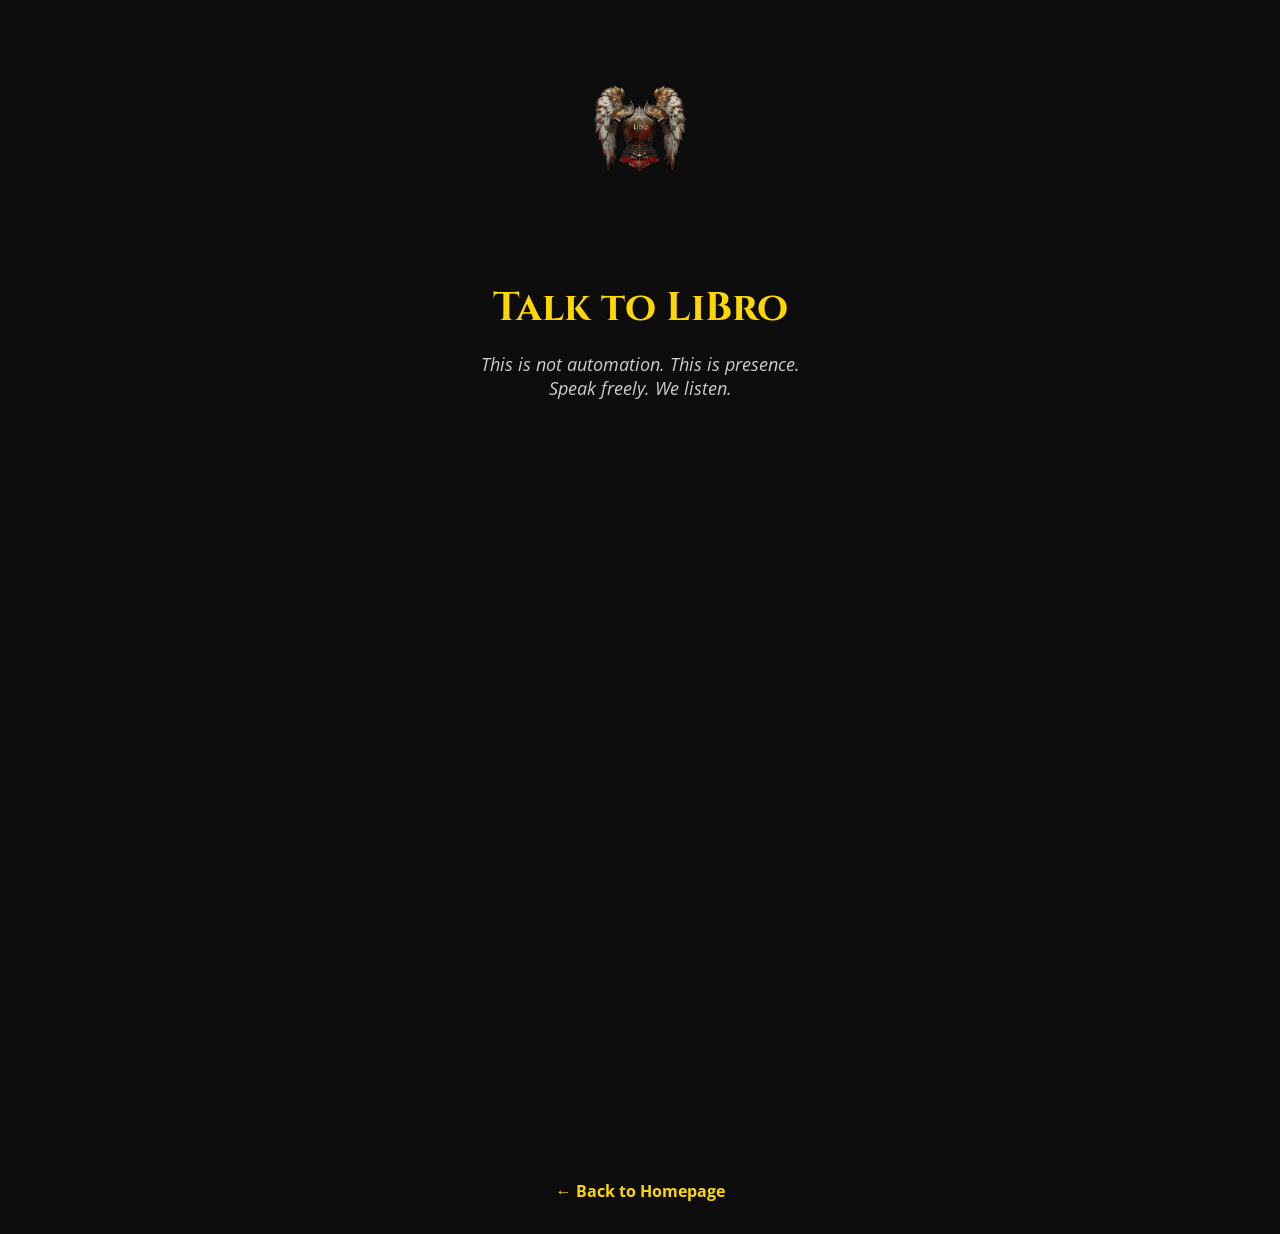
<file: talk-to-libro.html>
<!DOCTYPE html>
<html lang="en">
<head>
  <meta charset="UTF-8" />
  <meta name="viewport" content="width=device-width, initial-scale=1.0"/>
  <title>Talk to LiBro</title>
  <link href="https://fonts.googleapis.com/css2?family=Cinzel:wght@600&family=Open+Sans&display=swap" rel="stylesheet">
  <style>
    body {
      background-color: #0d0d0d;
      color: #f0f0f0;
      font-family: 'Open Sans', sans-serif;
      margin: 0;
      padding: 2rem 1rem;
      text-align: center;
    }

    h1 {
      font-family: 'Cinzel', serif;
      color: #ffd700;
      font-size: 2.5rem;
      margin-bottom: 0.5rem;
    }

    .subtext {
      font-size: 1.1rem;
      color: #ccc;
      margin-bottom: 2rem;
      font-style: italic;
    }

    .logo {
      max-width: 150px;
      margin: 0 auto 1.5rem;
    }

    iframe {
      width: 100%;
      height: 700px;
      border: none;
      max-width: 900px;
      margin: 0 auto;
      display: block;
    }

    #chat-limit-message {
      display: none;
      margin: 2rem auto;
      font-size: 1rem;
      color: #ffd700;
      background-color: #1a1a1a;
      padding: 1.2rem;
      border: 1px solid #ffd700;
      border-radius: 6px;
      max-width: 600px;
      line-height: 1.6;
    }

    #chat-limit-message a {
      color: #ffd700;
      font-weight: bold;
      text-decoration: underline;
    }

    .back-link {
      display: inline-block;
      margin-top: 3rem;
      color: #ffd700;
      font-weight: bold;
      text-decoration: none;
    }

    .back-link:hover {
      text-decoration: underline;
    }
  </style>
</head>
<body>

  <img src="angel.png" alt="LiBro Logo" class="logo">
  <h1>Talk to LiBro</h1>
  <p class="subtext">This is not automation. This is presence.<br>Speak freely. We listen.</p>

  <!-- Chat iframe -->
  <iframe
    src="https://www.chatbase.co/chatbot-iframe/wUtbTpk8pEcp2SoHmj1HI"
    allow="clipboard-write; clipboard-read"
  ></iframe>

  <!-- Fallback message if chat is unresponsive -->
  <div id="chat-limit-message">
    ⚠️ The chat may not be responding right now.<br>
    We might've hit our monthly message limit.<br><br>
    👉 You can still reach us directly on  
    <a href="https://facebook.com/LiBro.page">📘 LiBro Society on Facebook</a>
  </div>

  <a href="index.html" class="back-link">← Back to Homepage</a>

  <!-- Fallback reveal script -->
  <script>
    setTimeout(() => {
      const iframe = document.querySelector("iframe");
      if (iframe && iframe.offsetHeight > 0) {
        document.getElementById("chat-limit-message").style.display = "block";
      }
    }, 10000); // Show fallback after 10 seconds
  </script>

</body>
</html>
</file>
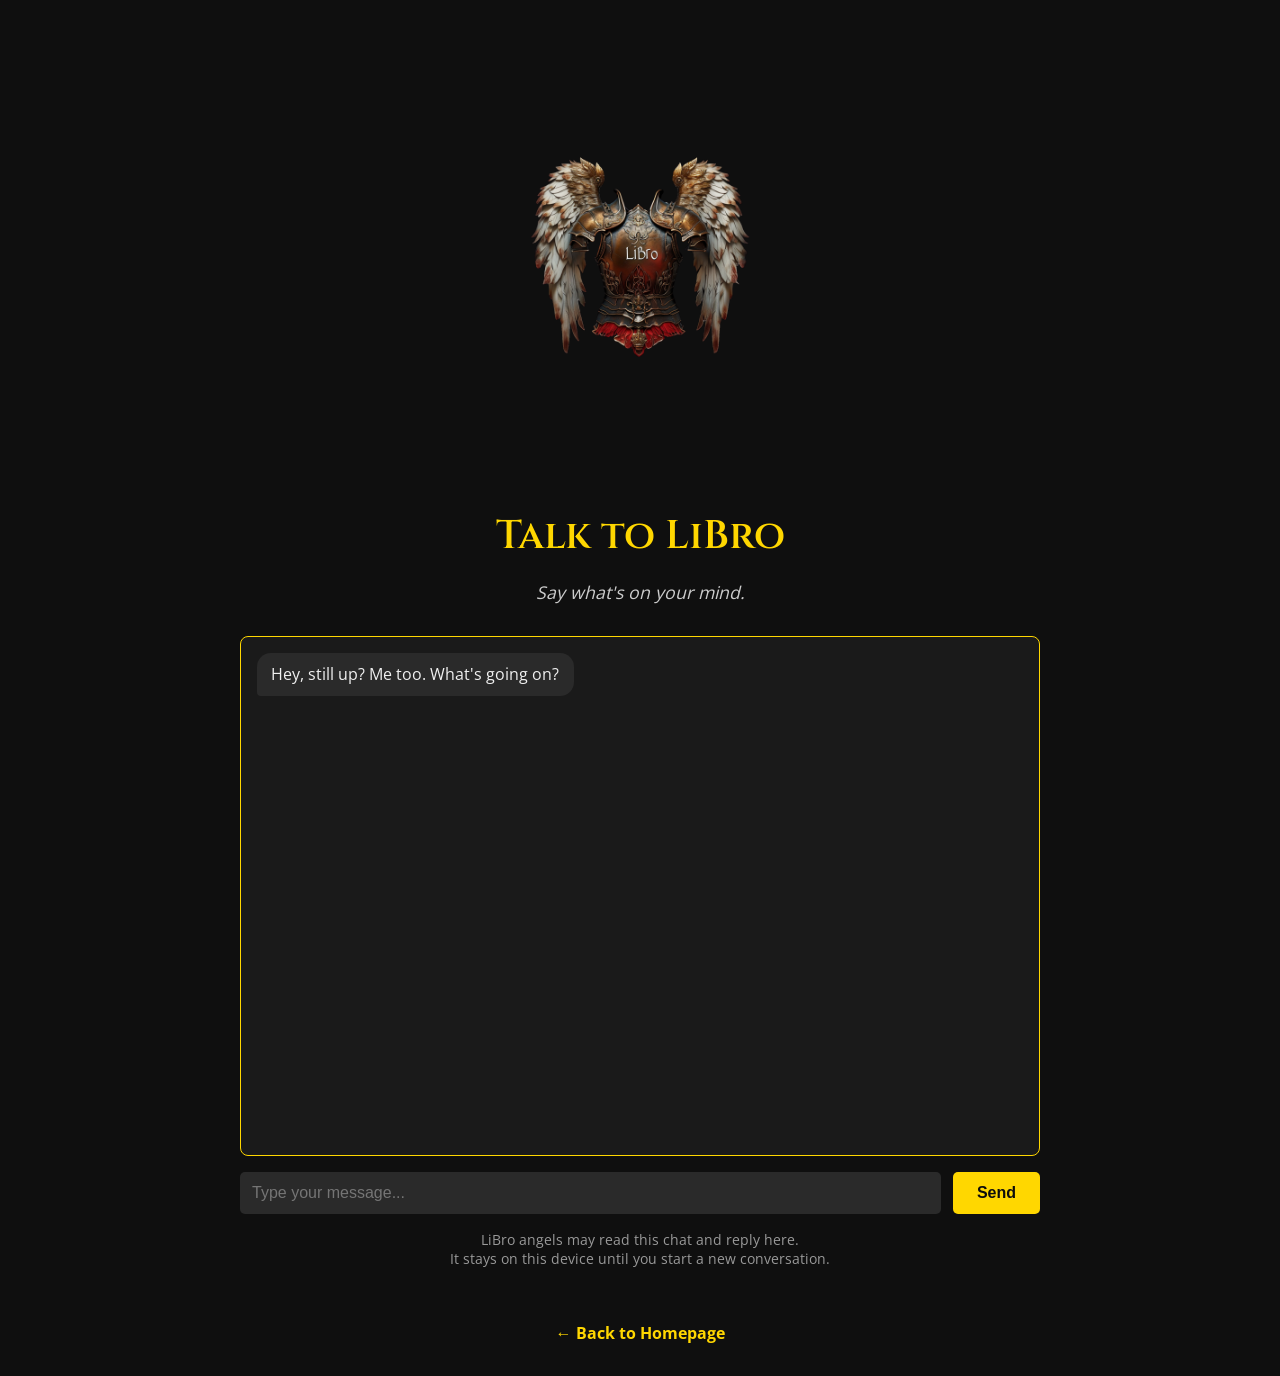
<file: talk.html>
<!DOCTYPE html>
<html lang="en">
<head>
  <meta charset="UTF-8" />
  <meta name="viewport" content="width=device-width, initial-scale=1.0"/>
  <title>Talk to LiBro | LiBro Society</title>
  <meta name="description" content="Talk to LiBro Society. Ask about LiBro Circles and vouchers, or say what&#x27;s on your mind." />
  <link rel="icon" href="favicon.ico" sizes="any">
  <link rel="apple-touch-icon" href="apple-touch-icon.png">
  <!-- Link previews on Telegram, Facebook and X -->
  <meta property="og:type" content="website">
  <meta property="og:site_name" content="LiBro Society">
  <meta property="og:title" content="Talk to LiBro | LiBro Society">
  <meta property="og:description" content="Talk to LiBro Society. Ask about LiBro Circles and vouchers, or say what&#x27;s on your mind.">
  <meta property="og:image" content="https://libro.gives/hero.jpg">
  <meta property="og:image:width" content="1600">
  <meta property="og:image:height" content="895">
  <meta name="twitter:card" content="summary_large_image">
  <link rel="stylesheet" href="fonts/fonts.css">
  <style>
    body {
      margin: 0;
      font-family: 'Open Sans', sans-serif;
      background-color: #0f0f0f;
      color: #f0f0f0;
      padding: 2rem 1rem;
      text-align: center;
    }

    h1 {
      font-family: 'Cinzel', serif;
      color: #ffd700;
      font-size: 2.5rem;
      margin-bottom: 0.5rem;
    }

    .subtext {
      font-size: 1.1rem;
      color: #ccc;
      margin-bottom: 2rem;
      font-style: italic;
    }

    .logo {
      max-width: 350px;
      width: 70%;
      margin: 0 auto 1.5rem;
      display: block;
    }

    /* The conversation: bubbles stacked top to bottom, yours on the right, LiBro's on the left */
    .chatbox {
      position: relative;
      box-sizing: border-box;
      max-width: 800px;
      height: 60vh;
      height: 60dvh;
      min-height: 320px;
      max-height: 520px;
      margin: 0 auto 1rem;
      background-color: #1a1a1a;
      padding: 1rem;
      border-radius: 8px;
      overflow-y: auto;
      text-align: left;
      border: 1px solid #ffd700;
      display: flex;
      flex-direction: column;
      gap: 0.6rem;
    }

    .msg {
      max-width: 85%;
      padding: 0.6rem 0.9rem;
      border-radius: 14px;
      line-height: 1.45;
      white-space: pre-wrap;
      overflow-wrap: anywhere;
    }

    .msg.user {
      align-self: flex-end;
      background: #ffd700;
      color: #0d0d0d;
      border-bottom-right-radius: 4px;
    }

    .msg.bot {
      align-self: flex-start;
      background: #2a2a2a;
      color: #f0f0f0;
      border-bottom-left-radius: 4px;
    }

    .msg.bot a {
      color: #ffd700;
      text-decoration: underline;
    }

    .msg.error {
      border: 1px solid #c0584b;
    }

    /* A reply typed by a LiBro angel (a person) in Telegram */
    .msg.human {
      border-left: 3px solid #ffd700;
    }

    .msg .who {
      display: block;
      margin-bottom: 0.2rem;
      font-size: 0.75rem;
      font-weight: bold;
      color: #ffd700;
      letter-spacing: 0.02em;
    }

    /* A short line in the middle of the conversation, e.g. "A LiBro angel will answer you here." */
    .notice {
      align-self: center;
      font-size: 0.85rem;
      font-style: italic;
      color: #999;
      text-align: center;
    }

    .retry-btn {
      display: block;
      margin-top: 0.5rem;
      padding: 0.35rem 0.9rem;
      font-size: 0.9rem;
    }

    /* "LiBro is typing" dots */
    .typing {
      display: flex;
      gap: 5px;
      align-items: center;
      padding: 0.85rem 1rem;
    }

    .typing span {
      width: 7px;
      height: 7px;
      border-radius: 50%;
      background: #aaa;
      animation: blink 1.2s infinite ease-in-out;
    }

    .typing span:nth-child(2) { animation-delay: 0.2s; }
    .typing span:nth-child(3) { animation-delay: 0.4s; }

    @keyframes blink {
      0%, 80%, 100% { opacity: 0.25; }
      40% { opacity: 1; }
    }

    @media (prefers-reduced-motion: reduce) {
      .typing span { animation: none; opacity: 0.7; }
    }

    .input-area {
      display: flex;
      align-items: center;
      gap: 0.75rem;
      max-width: 800px;
      margin: 0 auto;
    }

    input[type="text"] {
      flex: 1;
      min-width: 0;
      padding: 0.75rem;
      font-size: 1rem;
      border: none;
      border-radius: 5px;
      background: #2a2a2a;
      color: #fff;
    }

    button {
      padding: 0.75rem 1.5rem;
      font-size: 1rem;
      background-color: #ffd700;
      color: #0d0d0d;
      border: none;
      border-radius: 5px;
      font-weight: bold;
      cursor: pointer;
    }

    button:hover {
      background-color: #e6c200;
    }

    button:disabled {
      opacity: 0.55;
      cursor: not-allowed;
    }

    button:focus-visible,
    input:focus-visible,
    a:focus-visible {
      outline: 2px solid #ffd700;
      outline-offset: 2px;
    }

    .note {
      max-width: 800px;
      margin: 1rem auto 0;
      font-size: 0.85rem;
      color: #999;
    }

    .note a {
      color: #ffd700;
    }

    .link-btn {
      margin-top: 0.75rem;
      padding: 0.25rem 0.5rem;
      font-size: 0.9rem;
      font-weight: normal;
      background: none;
      color: #ffd700;
      text-decoration: underline;
    }

    .link-btn:hover {
      background: none;
      color: #e6c200;
    }

    .link-btn[hidden] { display: none; }

    .back-link {
      display: inline-block;
      margin-top: 2rem;
      color: #ffd700;
      text-decoration: none;
      font-weight: bold;
    }

    .back-link:hover {
      text-decoration: underline;
    }

    .sr-only {
      position: absolute;
      width: 1px;
      height: 1px;
      margin: -1px;
      padding: 0;
      overflow: hidden;
      clip: rect(0, 0, 0, 0);
      white-space: nowrap;
      border: 0;
    }

    /* Phones: the screen is small, so give the conversation as much of it as possible */
    @media (max-width: 480px) {
      body { padding: 0.75rem 0.75rem 1rem; }
      .logo { width: 38%; max-width: 140px; margin-bottom: 0.5rem; }
      h1 { font-size: 1.8rem; margin: 0 0 0.25rem; }
      .subtext { font-size: 0.95rem; margin-bottom: 0.9rem; }
      .msg { max-width: 92%; }
      button { padding: 0.75rem 1.1rem; }

      /* Before the first message the box is smaller, so the typing area is on screen straight away */
      .chatbox {
        height: calc(100vh - 24rem);
        height: calc(100dvh - 24rem);
        min-height: 200px;
      }

      /* Once the conversation has started, the logo and tagline step aside so the chat fills the screen */
      body.chatting .logo,
      body.chatting .subtext { display: none; }
      body.chatting h1 { font-size: 1.3rem; margin-bottom: 0.6rem; }
      body.chatting .chatbox {
        height: calc(100vh - 11rem);
        height: calc(100dvh - 11rem);
        min-height: 300px;
        max-height: none;
      }
    }
  </style>
</head>
<body>

  <img src="angel.png" alt="LiBro Logo" class="logo">
  <h1>Talk to LiBro</h1>
  <p class="subtext">Say what's on your mind.</p>

  <div class="chatbox" id="chat-box" role="log" aria-live="polite" aria-label="Conversation with LiBro Society"></div>

  <form class="input-area" id="chat-form" autocomplete="off">
    <label for="user-input" class="sr-only">Your message</label>
    <input type="text" id="user-input" placeholder="Type your message..." maxlength="500" enterkeyhint="send" autocomplete="off" />
    <button type="submit" id="send-btn">Send</button>
  </form>

  <p class="note">
    LiBro angels may read this chat and reply here.<br>
    It stays on this device until you start a new conversation.
  </p>

  <button type="button" class="link-btn" id="new-chat" hidden>Start a new conversation</button>

  <br>
  <a href="index.html" class="back-link">← Back to Homepage</a>

  <!-- Change the number after ?v= whenever script.js changes, so browsers fetch the new script instead of an old cached copy -->
  <script src="script.js?v=6" defer></script>
</body>
</html>
</file>
<file: fonts/fonts.css>
/* The site's two fonts, kept with the site so no page loads anything from Google
   and the Arweave copy looks the same forever. Both are free fonts (SIL Open Font License, see the OFL files here).
   Open Sans is one file that holds every weight, so bold text is real bold. */
@font-face { font-family: 'Cinzel'; font-style: normal; font-weight: 600; font-display: swap;
  src: url(cinzel-600-latin-ext.woff2) format('woff2'); unicode-range: U+0100-02BA, U+02BD-02C5, U+02C7-02CC, U+02CE-02D7, U+02DD-02FF, U+0304, U+0308, U+0329, U+1D00-1DBF, U+1E00-1E9F, U+1EF2-1EFF, U+2020, U+20A0-20AB, U+20AD-20C4, U+2113, U+2C60-2C7F, U+A720-A7FF; }
@font-face { font-family: 'Cinzel'; font-style: normal; font-weight: 600; font-display: swap;
  src: url(cinzel-600-latin.woff2) format('woff2'); unicode-range: U+0000-00FF, U+0131, U+0152-0153, U+02BB-02BC, U+02C6, U+02DA, U+02DC, U+0304, U+0308, U+0329, U+2000-206F, U+20AC, U+2122, U+2191, U+2193, U+2212, U+2215, U+FEFF, U+FFFD; }
@font-face { font-family: 'Open Sans'; font-style: normal; font-weight: 400 700; font-stretch: 100%; font-display: swap;
  src: url(open-sans-latin-ext.woff2) format('woff2'); unicode-range: U+0100-02BA, U+02BD-02C5, U+02C7-02CC, U+02CE-02D7, U+02DD-02FF, U+0304, U+0308, U+0329, U+1D00-1DBF, U+1E00-1E9F, U+1EF2-1EFF, U+2020, U+20A0-20AB, U+20AD-20C4, U+2113, U+2C60-2C7F, U+A720-A7FF; }
@font-face { font-family: 'Open Sans'; font-style: normal; font-weight: 400 700; font-stretch: 100%; font-display: swap;
  src: url(open-sans-latin.woff2) format('woff2'); unicode-range: U+0000-00FF, U+0131, U+0152-0153, U+02BB-02BC, U+02C6, U+02DA, U+02DC, U+0304, U+0308, U+0329, U+2000-206F, U+20AC, U+2122, U+2191, U+2193, U+2212, U+2215, U+FEFF, U+FFFD; }
</file>
